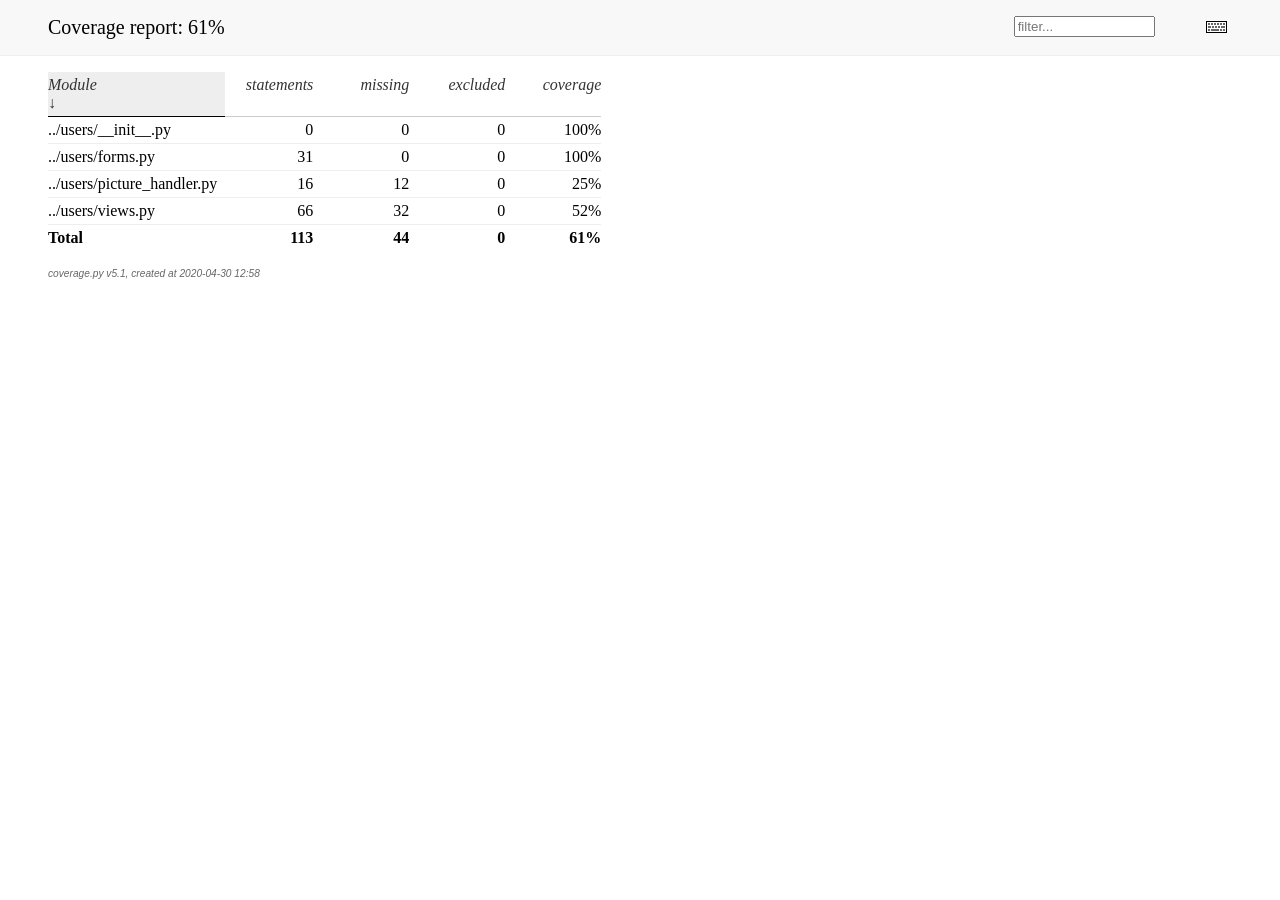
<file: worldlabcompanyblog/tests/htmlcov/index.html>
<!DOCTYPE html>
<html>
<head>
    <meta http-equiv="Content-Type" content="text/html; charset=utf-8">
    <title>Coverage report</title>
    <link rel="stylesheet" href="style.css" type="text/css">
    <script type="text/javascript" src="jquery.min.js"></script>
    <script type="text/javascript" src="jquery.ba-throttle-debounce.min.js"></script>
    <script type="text/javascript" src="jquery.tablesorter.min.js"></script>
    <script type="text/javascript" src="jquery.hotkeys.js"></script>
    <script type="text/javascript" src="coverage_html.js"></script>
    <script type="text/javascript">
        jQuery(document).ready(coverage.index_ready);
    </script>
</head>
<body class="indexfile">
<div id="header">
    <div class="content">
        <h1>Coverage report:
            <span class="pc_cov">61%</span>
        </h1>
        <img id="keyboard_icon" src="keybd_closed.png" alt="Show keyboard shortcuts" />
        <form id="filter_container">
            <input id="filter" type="text" value="" placeholder="filter..." />
        </form>
    </div>
</div>
<div class="help_panel">
    <img id="panel_icon" src="keybd_open.png" alt="Hide keyboard shortcuts" />
    <p class="legend">Hot-keys on this page</p>
    <div>
    <p class="keyhelp">
        <span class="key">n</span>
        <span class="key">s</span>
        <span class="key">m</span>
        <span class="key">x</span>
        <span class="key">c</span> &nbsp; change column sorting
    </p>
    </div>
</div>
<div id="index">
    <table class="index">
        <thead>
            <tr class="tablehead" title="Click to sort">
                <th class="name left headerSortDown shortkey_n">Module</th>
                <th class="shortkey_s">statements</th>
                <th class="shortkey_m">missing</th>
                <th class="shortkey_x">excluded</th>
                <th class="right shortkey_c">coverage</th>
            </tr>
        </thead>
        <tfoot>
            <tr class="total">
                <td class="name left">Total</td>
                <td>113</td>
                <td>44</td>
                <td>0</td>
                <td class="right" data-ratio="69 113">61%</td>
            </tr>
        </tfoot>
        <tbody>
            <tr class="file">
                <td class="name left"><a href="___users___init___py.html">../users/__init__.py</a></td>
                <td>0</td>
                <td>0</td>
                <td>0</td>
                <td class="right" data-ratio="0 0">100%</td>
            </tr>
            <tr class="file">
                <td class="name left"><a href="___users_forms_py.html">../users/forms.py</a></td>
                <td>31</td>
                <td>0</td>
                <td>0</td>
                <td class="right" data-ratio="31 31">100%</td>
            </tr>
            <tr class="file">
                <td class="name left"><a href="___users_picture_handler_py.html">../users/picture_handler.py</a></td>
                <td>16</td>
                <td>12</td>
                <td>0</td>
                <td class="right" data-ratio="4 16">25%</td>
            </tr>
            <tr class="file">
                <td class="name left"><a href="___users_views_py.html">../users/views.py</a></td>
                <td>66</td>
                <td>32</td>
                <td>0</td>
                <td class="right" data-ratio="34 66">52%</td>
            </tr>
        </tbody>
    </table>
    <p id="no_rows">
        No items found using the specified filter.
    </p>
</div>
<div id="footer">
    <div class="content">
        <p>
            <a class="nav" href="https://coverage.readthedocs.io">coverage.py v5.1</a>,
            created at 2020-04-30 12:58
        </p>
    </div>
</div>
</body>
</html>
</file>
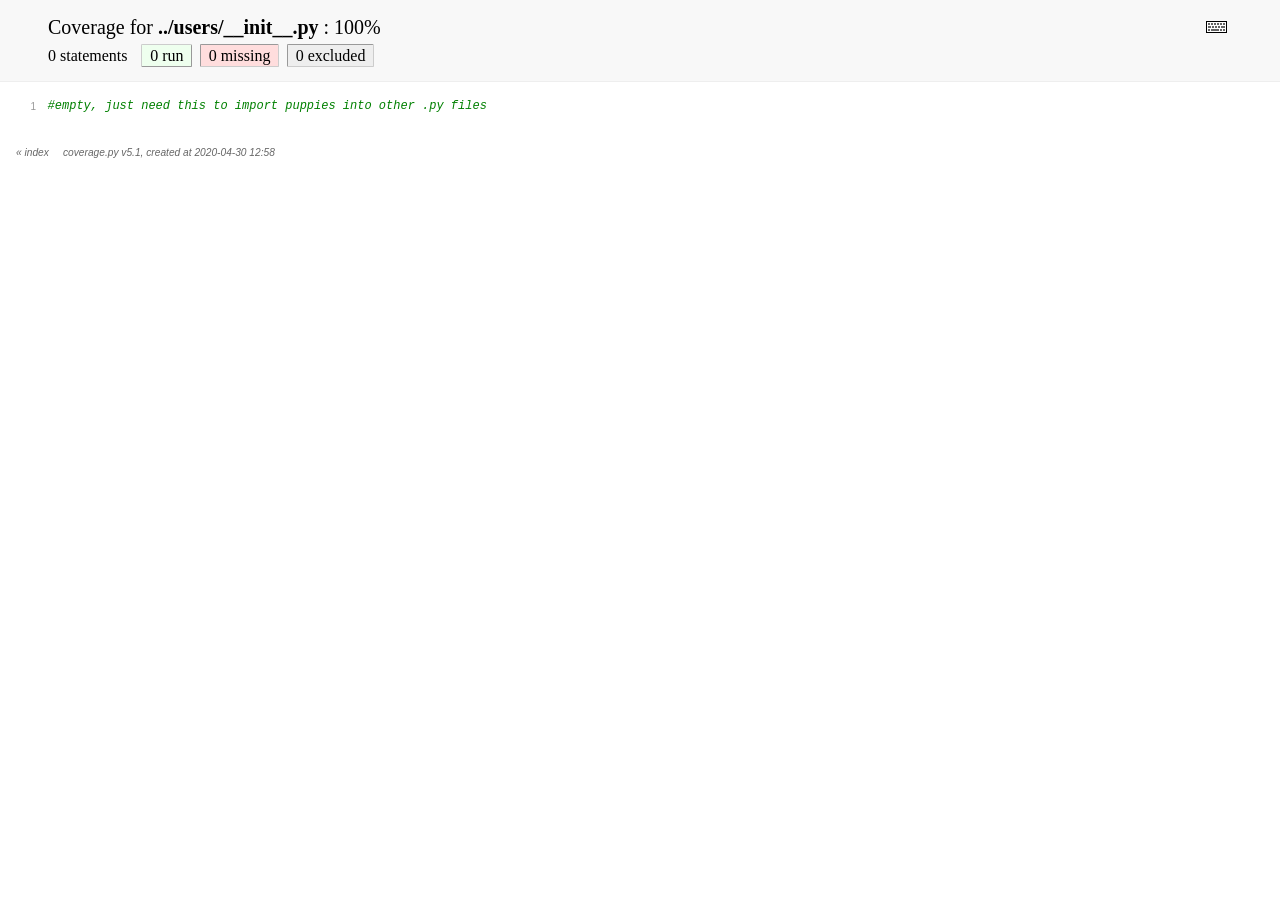
<file: worldlabcompanyblog/tests/htmlcov/___users___init___py.html>
<!DOCTYPE html>
<html>
<head>
    <meta http-equiv="Content-Type" content="text/html; charset=utf-8">
    <meta http-equiv="X-UA-Compatible" content="IE=emulateIE7" />
    <title>Coverage for ../users/__init__.py: 100%</title>
    <link rel="stylesheet" href="style.css" type="text/css">
    <script type="text/javascript" src="jquery.min.js"></script>
    <script type="text/javascript" src="jquery.hotkeys.js"></script>
    <script type="text/javascript" src="jquery.isonscreen.js"></script>
    <script type="text/javascript" src="coverage_html.js"></script>
    <script type="text/javascript">
        jQuery(document).ready(coverage.pyfile_ready);
    </script>
</head>
<body class="pyfile">
<div id="header">
    <div class="content">
        <h1>Coverage for <b>../users/__init__.py</b> :
            <span class="pc_cov">100%</span>
        </h1>
        <img id="keyboard_icon" src="keybd_closed.png" alt="Show keyboard shortcuts" />
        <h2 class="stats">
            0 statements &nbsp;
            <span class="run shortkey_r button_toggle_run">0 run</span>
            <span class="mis show_mis shortkey_m button_toggle_mis">0 missing</span>
            <span class="exc show_exc shortkey_x button_toggle_exc">0 excluded</span>
        </h2>
    </div>
</div>
<div class="help_panel">
    <img id="panel_icon" src="keybd_open.png" alt="Hide keyboard shortcuts" />
    <p class="legend">Hot-keys on this page</p>
    <div>
    <p class="keyhelp">
        <span class="key">r</span>
        <span class="key">m</span>
        <span class="key">x</span>
        <span class="key">p</span> &nbsp; toggle line displays
    </p>
    <p class="keyhelp">
        <span class="key">j</span>
        <span class="key">k</span> &nbsp; next/prev highlighted chunk
    </p>
    <p class="keyhelp">
        <span class="key">0</span> &nbsp; (zero) top of page
    </p>
    <p class="keyhelp">
        <span class="key">1</span> &nbsp; (one) first highlighted chunk
    </p>
    </div>
</div>
<div id="source">
    <p id="t1" class="pln"><span class="n"><a href="#t1">1</a></span><span class="t"><span class="com">#empty, just need this to import puppies into other .py files</span>&nbsp;</span><span class="r"></span></p>
</div>
<div id="footer">
    <div class="content">
        <p>
            <a class="nav" href="index.html">&#xab; index</a> &nbsp; &nbsp; <a class="nav" href="https://coverage.readthedocs.io">coverage.py v5.1</a>,
            created at 2020-04-30 12:58
        </p>
    </div>
</div>
</body>
</html>
</file>
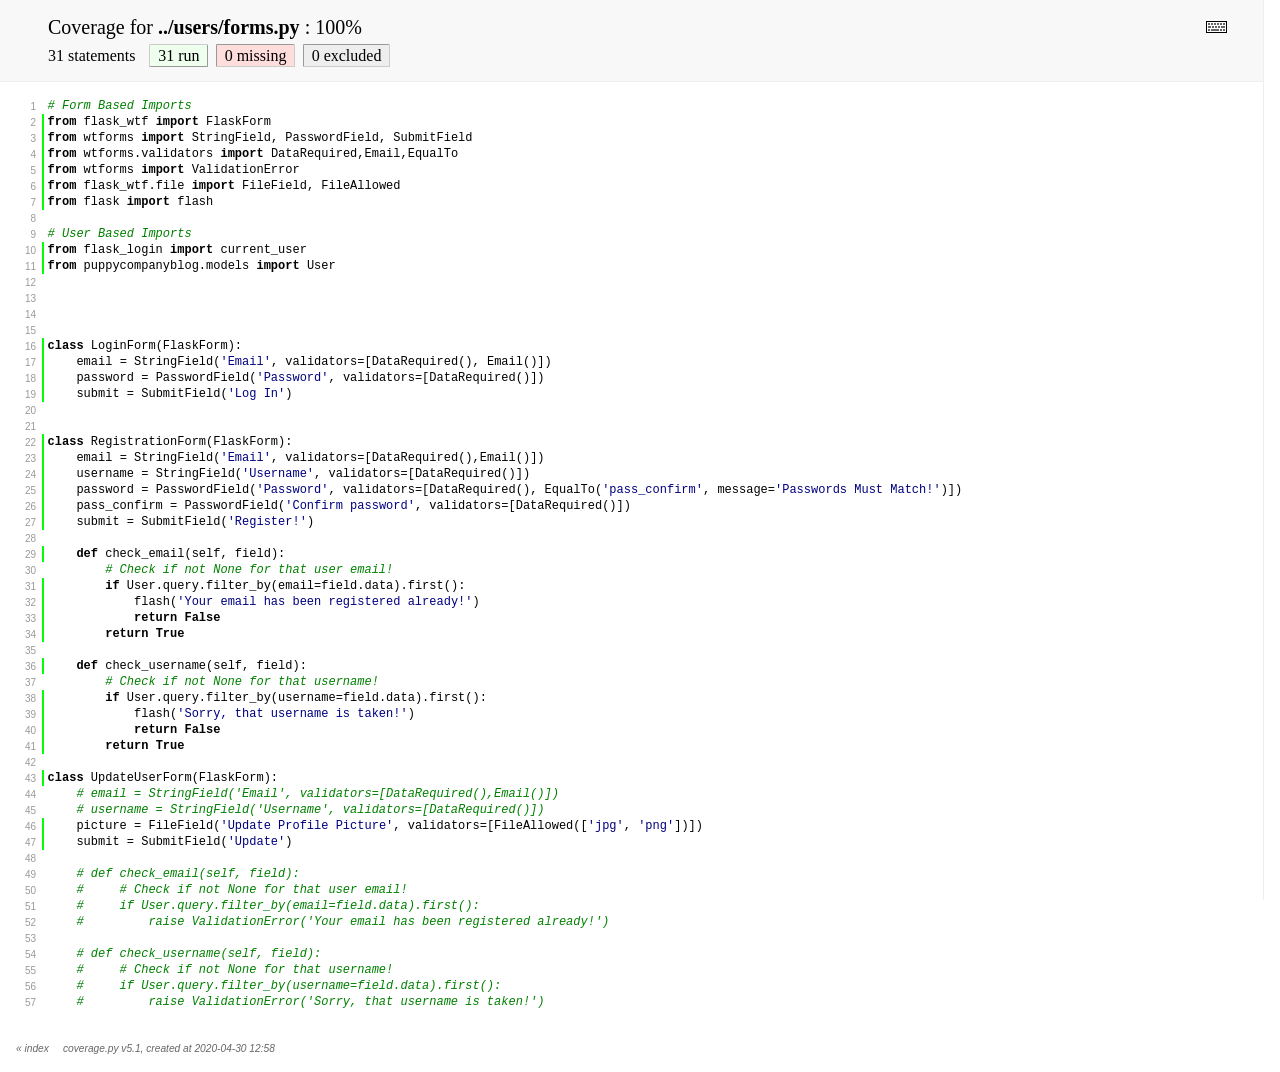
<file: worldlabcompanyblog/tests/htmlcov/___users_forms_py.html>
<!DOCTYPE html>
<html>
<head>
    <meta http-equiv="Content-Type" content="text/html; charset=utf-8">
    <meta http-equiv="X-UA-Compatible" content="IE=emulateIE7" />
    <title>Coverage for ../users/forms.py: 100%</title>
    <link rel="stylesheet" href="style.css" type="text/css">
    <script type="text/javascript" src="jquery.min.js"></script>
    <script type="text/javascript" src="jquery.hotkeys.js"></script>
    <script type="text/javascript" src="jquery.isonscreen.js"></script>
    <script type="text/javascript" src="coverage_html.js"></script>
    <script type="text/javascript">
        jQuery(document).ready(coverage.pyfile_ready);
    </script>
</head>
<body class="pyfile">
<div id="header">
    <div class="content">
        <h1>Coverage for <b>../users/forms.py</b> :
            <span class="pc_cov">100%</span>
        </h1>
        <img id="keyboard_icon" src="keybd_closed.png" alt="Show keyboard shortcuts" />
        <h2 class="stats">
            31 statements &nbsp;
            <span class="run shortkey_r button_toggle_run">31 run</span>
            <span class="mis show_mis shortkey_m button_toggle_mis">0 missing</span>
            <span class="exc show_exc shortkey_x button_toggle_exc">0 excluded</span>
        </h2>
    </div>
</div>
<div class="help_panel">
    <img id="panel_icon" src="keybd_open.png" alt="Hide keyboard shortcuts" />
    <p class="legend">Hot-keys on this page</p>
    <div>
    <p class="keyhelp">
        <span class="key">r</span>
        <span class="key">m</span>
        <span class="key">x</span>
        <span class="key">p</span> &nbsp; toggle line displays
    </p>
    <p class="keyhelp">
        <span class="key">j</span>
        <span class="key">k</span> &nbsp; next/prev highlighted chunk
    </p>
    <p class="keyhelp">
        <span class="key">0</span> &nbsp; (zero) top of page
    </p>
    <p class="keyhelp">
        <span class="key">1</span> &nbsp; (one) first highlighted chunk
    </p>
    </div>
</div>
<div id="source">
    <p id="t1" class="pln"><span class="n"><a href="#t1">1</a></span><span class="t"><span class="com"># Form Based Imports</span>&nbsp;</span><span class="r"></span></p>
    <p id="t2" class="run"><span class="n"><a href="#t2">2</a></span><span class="t"><span class="key">from</span> <span class="nam">flask_wtf</span> <span class="key">import</span> <span class="nam">FlaskForm</span>&nbsp;</span><span class="r"></span></p>
    <p id="t3" class="run"><span class="n"><a href="#t3">3</a></span><span class="t"><span class="key">from</span> <span class="nam">wtforms</span> <span class="key">import</span> <span class="nam">StringField</span><span class="op">,</span> <span class="nam">PasswordField</span><span class="op">,</span> <span class="nam">SubmitField</span>&nbsp;</span><span class="r"></span></p>
    <p id="t4" class="run"><span class="n"><a href="#t4">4</a></span><span class="t"><span class="key">from</span> <span class="nam">wtforms</span><span class="op">.</span><span class="nam">validators</span> <span class="key">import</span> <span class="nam">DataRequired</span><span class="op">,</span><span class="nam">Email</span><span class="op">,</span><span class="nam">EqualTo</span>&nbsp;</span><span class="r"></span></p>
    <p id="t5" class="run"><span class="n"><a href="#t5">5</a></span><span class="t"><span class="key">from</span> <span class="nam">wtforms</span> <span class="key">import</span> <span class="nam">ValidationError</span>&nbsp;</span><span class="r"></span></p>
    <p id="t6" class="run"><span class="n"><a href="#t6">6</a></span><span class="t"><span class="key">from</span> <span class="nam">flask_wtf</span><span class="op">.</span><span class="nam">file</span> <span class="key">import</span> <span class="nam">FileField</span><span class="op">,</span> <span class="nam">FileAllowed</span>&nbsp;</span><span class="r"></span></p>
    <p id="t7" class="run"><span class="n"><a href="#t7">7</a></span><span class="t"><span class="key">from</span> <span class="nam">flask</span> <span class="key">import</span> <span class="nam">flash</span>&nbsp;</span><span class="r"></span></p>
    <p id="t8" class="pln"><span class="n"><a href="#t8">8</a></span><span class="t">&nbsp;</span><span class="r"></span></p>
    <p id="t9" class="pln"><span class="n"><a href="#t9">9</a></span><span class="t"><span class="com"># User Based Imports</span>&nbsp;</span><span class="r"></span></p>
    <p id="t10" class="run"><span class="n"><a href="#t10">10</a></span><span class="t"><span class="key">from</span> <span class="nam">flask_login</span> <span class="key">import</span> <span class="nam">current_user</span>&nbsp;</span><span class="r"></span></p>
    <p id="t11" class="run"><span class="n"><a href="#t11">11</a></span><span class="t"><span class="key">from</span> <span class="nam">puppycompanyblog</span><span class="op">.</span><span class="nam">models</span> <span class="key">import</span> <span class="nam">User</span>&nbsp;</span><span class="r"></span></p>
    <p id="t12" class="pln"><span class="n"><a href="#t12">12</a></span><span class="t">&nbsp;</span><span class="r"></span></p>
    <p id="t13" class="pln"><span class="n"><a href="#t13">13</a></span><span class="t">&nbsp;</span><span class="r"></span></p>
    <p id="t14" class="pln"><span class="n"><a href="#t14">14</a></span><span class="t">&nbsp;</span><span class="r"></span></p>
    <p id="t15" class="pln"><span class="n"><a href="#t15">15</a></span><span class="t">&nbsp;</span><span class="r"></span></p>
    <p id="t16" class="run"><span class="n"><a href="#t16">16</a></span><span class="t"><span class="key">class</span> <span class="nam">LoginForm</span><span class="op">(</span><span class="nam">FlaskForm</span><span class="op">)</span><span class="op">:</span>&nbsp;</span><span class="r"></span></p>
    <p id="t17" class="run"><span class="n"><a href="#t17">17</a></span><span class="t">    <span class="nam">email</span> <span class="op">=</span> <span class="nam">StringField</span><span class="op">(</span><span class="str">'Email'</span><span class="op">,</span> <span class="nam">validators</span><span class="op">=</span><span class="op">[</span><span class="nam">DataRequired</span><span class="op">(</span><span class="op">)</span><span class="op">,</span> <span class="nam">Email</span><span class="op">(</span><span class="op">)</span><span class="op">]</span><span class="op">)</span>&nbsp;</span><span class="r"></span></p>
    <p id="t18" class="run"><span class="n"><a href="#t18">18</a></span><span class="t">    <span class="nam">password</span> <span class="op">=</span> <span class="nam">PasswordField</span><span class="op">(</span><span class="str">'Password'</span><span class="op">,</span> <span class="nam">validators</span><span class="op">=</span><span class="op">[</span><span class="nam">DataRequired</span><span class="op">(</span><span class="op">)</span><span class="op">]</span><span class="op">)</span>&nbsp;</span><span class="r"></span></p>
    <p id="t19" class="run"><span class="n"><a href="#t19">19</a></span><span class="t">    <span class="nam">submit</span> <span class="op">=</span> <span class="nam">SubmitField</span><span class="op">(</span><span class="str">'Log In'</span><span class="op">)</span>&nbsp;</span><span class="r"></span></p>
    <p id="t20" class="pln"><span class="n"><a href="#t20">20</a></span><span class="t">&nbsp;</span><span class="r"></span></p>
    <p id="t21" class="pln"><span class="n"><a href="#t21">21</a></span><span class="t">&nbsp;</span><span class="r"></span></p>
    <p id="t22" class="run"><span class="n"><a href="#t22">22</a></span><span class="t"><span class="key">class</span> <span class="nam">RegistrationForm</span><span class="op">(</span><span class="nam">FlaskForm</span><span class="op">)</span><span class="op">:</span>&nbsp;</span><span class="r"></span></p>
    <p id="t23" class="run"><span class="n"><a href="#t23">23</a></span><span class="t">    <span class="nam">email</span> <span class="op">=</span> <span class="nam">StringField</span><span class="op">(</span><span class="str">'Email'</span><span class="op">,</span> <span class="nam">validators</span><span class="op">=</span><span class="op">[</span><span class="nam">DataRequired</span><span class="op">(</span><span class="op">)</span><span class="op">,</span><span class="nam">Email</span><span class="op">(</span><span class="op">)</span><span class="op">]</span><span class="op">)</span>&nbsp;</span><span class="r"></span></p>
    <p id="t24" class="run"><span class="n"><a href="#t24">24</a></span><span class="t">    <span class="nam">username</span> <span class="op">=</span> <span class="nam">StringField</span><span class="op">(</span><span class="str">'Username'</span><span class="op">,</span> <span class="nam">validators</span><span class="op">=</span><span class="op">[</span><span class="nam">DataRequired</span><span class="op">(</span><span class="op">)</span><span class="op">]</span><span class="op">)</span>&nbsp;</span><span class="r"></span></p>
    <p id="t25" class="run"><span class="n"><a href="#t25">25</a></span><span class="t">    <span class="nam">password</span> <span class="op">=</span> <span class="nam">PasswordField</span><span class="op">(</span><span class="str">'Password'</span><span class="op">,</span> <span class="nam">validators</span><span class="op">=</span><span class="op">[</span><span class="nam">DataRequired</span><span class="op">(</span><span class="op">)</span><span class="op">,</span> <span class="nam">EqualTo</span><span class="op">(</span><span class="str">'pass_confirm'</span><span class="op">,</span> <span class="nam">message</span><span class="op">=</span><span class="str">'Passwords Must Match!'</span><span class="op">)</span><span class="op">]</span><span class="op">)</span>&nbsp;</span><span class="r"></span></p>
    <p id="t26" class="run"><span class="n"><a href="#t26">26</a></span><span class="t">    <span class="nam">pass_confirm</span> <span class="op">=</span> <span class="nam">PasswordField</span><span class="op">(</span><span class="str">'Confirm password'</span><span class="op">,</span> <span class="nam">validators</span><span class="op">=</span><span class="op">[</span><span class="nam">DataRequired</span><span class="op">(</span><span class="op">)</span><span class="op">]</span><span class="op">)</span>&nbsp;</span><span class="r"></span></p>
    <p id="t27" class="run"><span class="n"><a href="#t27">27</a></span><span class="t">    <span class="nam">submit</span> <span class="op">=</span> <span class="nam">SubmitField</span><span class="op">(</span><span class="str">'Register!'</span><span class="op">)</span>&nbsp;</span><span class="r"></span></p>
    <p id="t28" class="pln"><span class="n"><a href="#t28">28</a></span><span class="t">&nbsp;</span><span class="r"></span></p>
    <p id="t29" class="run"><span class="n"><a href="#t29">29</a></span><span class="t">    <span class="key">def</span> <span class="nam">check_email</span><span class="op">(</span><span class="nam">self</span><span class="op">,</span> <span class="nam">field</span><span class="op">)</span><span class="op">:</span>&nbsp;</span><span class="r"></span></p>
    <p id="t30" class="pln"><span class="n"><a href="#t30">30</a></span><span class="t">        <span class="com"># Check if not None for that user email!</span>&nbsp;</span><span class="r"></span></p>
    <p id="t31" class="run"><span class="n"><a href="#t31">31</a></span><span class="t">        <span class="key">if</span> <span class="nam">User</span><span class="op">.</span><span class="nam">query</span><span class="op">.</span><span class="nam">filter_by</span><span class="op">(</span><span class="nam">email</span><span class="op">=</span><span class="nam">field</span><span class="op">.</span><span class="nam">data</span><span class="op">)</span><span class="op">.</span><span class="nam">first</span><span class="op">(</span><span class="op">)</span><span class="op">:</span>&nbsp;</span><span class="r"></span></p>
    <p id="t32" class="run"><span class="n"><a href="#t32">32</a></span><span class="t">            <span class="nam">flash</span><span class="op">(</span><span class="str">'Your email has been registered already!'</span><span class="op">)</span>&nbsp;</span><span class="r"></span></p>
    <p id="t33" class="run"><span class="n"><a href="#t33">33</a></span><span class="t">            <span class="key">return</span> <span class="key">False</span>&nbsp;</span><span class="r"></span></p>
    <p id="t34" class="run"><span class="n"><a href="#t34">34</a></span><span class="t">        <span class="key">return</span> <span class="key">True</span>&nbsp;</span><span class="r"></span></p>
    <p id="t35" class="pln"><span class="n"><a href="#t35">35</a></span><span class="t">&nbsp;</span><span class="r"></span></p>
    <p id="t36" class="run"><span class="n"><a href="#t36">36</a></span><span class="t">    <span class="key">def</span> <span class="nam">check_username</span><span class="op">(</span><span class="nam">self</span><span class="op">,</span> <span class="nam">field</span><span class="op">)</span><span class="op">:</span>&nbsp;</span><span class="r"></span></p>
    <p id="t37" class="pln"><span class="n"><a href="#t37">37</a></span><span class="t">        <span class="com"># Check if not None for that username!</span>&nbsp;</span><span class="r"></span></p>
    <p id="t38" class="run"><span class="n"><a href="#t38">38</a></span><span class="t">        <span class="key">if</span> <span class="nam">User</span><span class="op">.</span><span class="nam">query</span><span class="op">.</span><span class="nam">filter_by</span><span class="op">(</span><span class="nam">username</span><span class="op">=</span><span class="nam">field</span><span class="op">.</span><span class="nam">data</span><span class="op">)</span><span class="op">.</span><span class="nam">first</span><span class="op">(</span><span class="op">)</span><span class="op">:</span>&nbsp;</span><span class="r"></span></p>
    <p id="t39" class="run"><span class="n"><a href="#t39">39</a></span><span class="t">            <span class="nam">flash</span><span class="op">(</span><span class="str">'Sorry, that username is taken!'</span><span class="op">)</span>&nbsp;</span><span class="r"></span></p>
    <p id="t40" class="run"><span class="n"><a href="#t40">40</a></span><span class="t">            <span class="key">return</span> <span class="key">False</span>&nbsp;</span><span class="r"></span></p>
    <p id="t41" class="run"><span class="n"><a href="#t41">41</a></span><span class="t">        <span class="key">return</span> <span class="key">True</span>&nbsp;</span><span class="r"></span></p>
    <p id="t42" class="pln"><span class="n"><a href="#t42">42</a></span><span class="t">&nbsp;</span><span class="r"></span></p>
    <p id="t43" class="run"><span class="n"><a href="#t43">43</a></span><span class="t"><span class="key">class</span> <span class="nam">UpdateUserForm</span><span class="op">(</span><span class="nam">FlaskForm</span><span class="op">)</span><span class="op">:</span>&nbsp;</span><span class="r"></span></p>
    <p id="t44" class="pln"><span class="n"><a href="#t44">44</a></span><span class="t">    <span class="com"># email = StringField('Email', validators=[DataRequired(),Email()])</span>&nbsp;</span><span class="r"></span></p>
    <p id="t45" class="pln"><span class="n"><a href="#t45">45</a></span><span class="t">    <span class="com"># username = StringField('Username', validators=[DataRequired()])</span>&nbsp;</span><span class="r"></span></p>
    <p id="t46" class="run"><span class="n"><a href="#t46">46</a></span><span class="t">    <span class="nam">picture</span> <span class="op">=</span> <span class="nam">FileField</span><span class="op">(</span><span class="str">'Update Profile Picture'</span><span class="op">,</span> <span class="nam">validators</span><span class="op">=</span><span class="op">[</span><span class="nam">FileAllowed</span><span class="op">(</span><span class="op">[</span><span class="str">'jpg'</span><span class="op">,</span> <span class="str">'png'</span><span class="op">]</span><span class="op">)</span><span class="op">]</span><span class="op">)</span>&nbsp;</span><span class="r"></span></p>
    <p id="t47" class="run"><span class="n"><a href="#t47">47</a></span><span class="t">    <span class="nam">submit</span> <span class="op">=</span> <span class="nam">SubmitField</span><span class="op">(</span><span class="str">'Update'</span><span class="op">)</span>&nbsp;</span><span class="r"></span></p>
    <p id="t48" class="pln"><span class="n"><a href="#t48">48</a></span><span class="t">&nbsp;</span><span class="r"></span></p>
    <p id="t49" class="pln"><span class="n"><a href="#t49">49</a></span><span class="t">    <span class="com"># def check_email(self, field):</span>&nbsp;</span><span class="r"></span></p>
    <p id="t50" class="pln"><span class="n"><a href="#t50">50</a></span><span class="t">    <span class="com">#     # Check if not None for that user email!</span>&nbsp;</span><span class="r"></span></p>
    <p id="t51" class="pln"><span class="n"><a href="#t51">51</a></span><span class="t">    <span class="com">#     if User.query.filter_by(email=field.data).first():</span>&nbsp;</span><span class="r"></span></p>
    <p id="t52" class="pln"><span class="n"><a href="#t52">52</a></span><span class="t">    <span class="com">#         raise ValidationError('Your email has been registered already!')</span>&nbsp;</span><span class="r"></span></p>
    <p id="t53" class="pln"><span class="n"><a href="#t53">53</a></span><span class="t">&nbsp;</span><span class="r"></span></p>
    <p id="t54" class="pln"><span class="n"><a href="#t54">54</a></span><span class="t">    <span class="com"># def check_username(self, field):</span>&nbsp;</span><span class="r"></span></p>
    <p id="t55" class="pln"><span class="n"><a href="#t55">55</a></span><span class="t">    <span class="com">#     # Check if not None for that username!</span>&nbsp;</span><span class="r"></span></p>
    <p id="t56" class="pln"><span class="n"><a href="#t56">56</a></span><span class="t">    <span class="com">#     if User.query.filter_by(username=field.data).first():</span>&nbsp;</span><span class="r"></span></p>
    <p id="t57" class="pln"><span class="n"><a href="#t57">57</a></span><span class="t">    <span class="com">#         raise ValidationError('Sorry, that username is taken!')</span>&nbsp;</span><span class="r"></span></p>
</div>
<div id="footer">
    <div class="content">
        <p>
            <a class="nav" href="index.html">&#xab; index</a> &nbsp; &nbsp; <a class="nav" href="https://coverage.readthedocs.io">coverage.py v5.1</a>,
            created at 2020-04-30 12:58
        </p>
    </div>
</div>
</body>
</html>
</file>
<file: worldlabcompanyblog/tests/htmlcov/style.css>
@charset "UTF-8";
/* Licensed under the Apache License: http://www.apache.org/licenses/LICENSE-2.0 */
/* For details: https://github.com/nedbat/coveragepy/blob/master/NOTICE.txt */
/* Don't edit this .css file. Edit the .scss file instead! */
html, body, h1, h2, h3, p, table, td, th { margin: 0; padding: 0; border: 0; font-weight: inherit; font-style: inherit; font-size: 100%; font-family: inherit; vertical-align: baseline; }

body { font-family: georgia, serif; font-size: 1em; }

html > body { font-size: 16px; }

p { font-size: .75em; line-height: 1.33333333em; }

table { border-collapse: collapse; }

td { vertical-align: top; }

table tr.hidden { display: none !important; }

p#no_rows { display: none; font-size: 1.2em; }

a.nav { text-decoration: none; color: inherit; }
a.nav:hover { text-decoration: underline; color: inherit; }

#header { background: #f8f8f8; width: 100%; border-bottom: 1px solid #eee; }

.indexfile #footer { margin: 1em 3em; }

.pyfile #footer { margin: 1em 1em; }

#footer .content { padding: 0; font-size: 85%; font-family: verdana, sans-serif; color: #666666; font-style: italic; }

#index { margin: 1em 0 0 3em; }

#header .content { padding: 1em 3rem; }

h1 { font-size: 1.25em; display: inline-block; }

#filter_container { display: inline-block; float: right; margin: 0 2em 0 0; }
#filter_container input { width: 10em; }

h2.stats { margin-top: .5em; font-size: 1em; }

.stats span { border: 1px solid; border-radius: .1em; padding: .1em .5em; margin: 0 .1em; cursor: pointer; border-color: #ccc #999 #999 #ccc; }
.stats span.run { background: #eeffee; }
.stats span.run.show_run { border-color: #999 #ccc #ccc #999; background: #ddffdd; }
.stats span.mis { background: #ffeeee; }
.stats span.mis.show_mis { border-color: #999 #ccc #ccc #999; background: #ffdddd; }
.stats span.exc { background: #f7f7f7; }
.stats span.exc.show_exc { border-color: #999 #ccc #ccc #999; background: #eeeeee; }
.stats span.par { background: #ffffd5; }
.stats span.par.show_par { border-color: #999 #ccc #ccc #999; background: #ffffaa; }

#source p .annotate.long, .help_panel { display: none; position: absolute; z-index: 999; background: #ffffcc; border: 1px solid #888; border-radius: .2em; box-shadow: #cccccc .2em .2em .2em; color: #333; padding: .25em .5em; }

#source p .annotate.long { white-space: normal; float: right; top: 1.75em; right: 1em; height: auto; }

#keyboard_icon { float: right; margin: 5px; cursor: pointer; }

.help_panel { padding: .5em; border: 1px solid #883; }
.help_panel .legend { font-style: italic; margin-bottom: 1em; }
.indexfile .help_panel { width: 20em; height: 4em; }
.pyfile .help_panel { width: 16em; height: 8em; }

#panel_icon { float: right; cursor: pointer; }

.keyhelp { margin: .75em; }
.keyhelp .key { border: 1px solid black; border-color: #888 #333 #333 #888; padding: .1em .35em; font-family: monospace; font-weight: bold; background: #eee; }

#source { padding: 1em 0 1em 3rem; font-family: Consolas, "Liberation Mono", Menlo, Courier, monospace; }
#source p { position: relative; white-space: pre; }
#source p * { box-sizing: border-box; }
#source p .n { float: left; text-align: right; width: 3rem; box-sizing: border-box; margin-left: -3rem; padding-right: 1em; color: #999999; font-family: verdana, sans-serif; }
#source p .n a { text-decoration: none; color: #999999; font-size: .8333em; line-height: 1em; }
#source p .n a:hover { text-decoration: underline; color: #999999; }
#source p.highlight .n { background: #ffdd00; }
#source p .t { display: inline-block; width: 100%; box-sizing: border-box; margin-left: -.5em; padding-left: 0.3em; border-left: 0.2em solid white; }
#source p .t:hover { background: #f2f2f2; }
#source p .t:hover ~ .r .annotate.long { display: block; }
#source p .t .com { color: green; font-style: italic; line-height: 1px; }
#source p .t .key { font-weight: bold; line-height: 1px; }
#source p .t .str { color: #000080; }
#source p.mis .t { border-left: 0.2em solid #ff0000; }
#source p.mis.show_mis .t { background: #ffdddd; }
#source p.mis.show_mis .t:hover { background: #f2d2d2; }
#source p.run .t { border-left: 0.2em solid #00ff00; }
#source p.run.show_run .t { background: #ddffdd; }
#source p.run.show_run .t:hover { background: #d2f2d2; }
#source p.exc .t { border-left: 0.2em solid #808080; }
#source p.exc.show_exc .t { background: #eeeeee; }
#source p.exc.show_exc .t:hover { background: #e2e2e2; }
#source p.par .t { border-left: 0.2em solid #eeee99; }
#source p.par.show_par .t { background: #ffffaa; }
#source p.par.show_par .t:hover { background: #f2f2a2; }
#source p .r { position: absolute; top: 0; right: 2.5em; font-family: verdana, sans-serif; }
#source p .annotate { font-family: georgia; color: #666; padding-right: .5em; }
#source p .annotate.short:hover ~ .long { display: block; }
#source p .annotate.long { width: 30em; right: 2.5em; }
#source p input { display: none; }
#source p input ~ .r label.ctx { cursor: pointer; border-radius: .25em; }
#source p input ~ .r label.ctx::before { content: "▶ "; }
#source p input ~ .r label.ctx:hover { background: #d5f7ff; color: #666; }
#source p input:checked ~ .r label.ctx { background: #aaeeff; color: #666; border-radius: .75em .75em 0 0; padding: 0 .5em; margin: -.25em 0; }
#source p input:checked ~ .r label.ctx::before { content: "▼ "; }
#source p input:checked ~ .ctxs { padding: .25em .5em; overflow-y: scroll; max-height: 10.5em; }
#source p label.ctx { color: #999; display: inline-block; padding: 0 .5em; font-size: .8333em; }
#source p .ctxs { display: block; max-height: 0; overflow-y: hidden; transition: all .2s; padding: 0 .5em; font-family: verdana, sans-serif; white-space: nowrap; background: #aaeeff; border-radius: .25em; margin-right: 1.75em; }
#source p .ctxs span { display: block; text-align: right; }

#index td, #index th { text-align: right; width: 5em; padding: .25em .5em; border-bottom: 1px solid #eee; }
#index td.left, #index th.left { padding-left: 0; }
#index td.right, #index th.right { padding-right: 0; }
#index td.name, #index th.name { text-align: left; width: auto; }
#index th { font-style: italic; color: #333; border-bottom: 1px solid #ccc; cursor: pointer; }
#index th:hover { background: #eee; border-bottom: 1px solid #999; }
#index th.headerSortDown, #index th.headerSortUp { border-bottom: 1px solid #000; white-space: nowrap; background: #eee; }
#index th.headerSortDown:after { content: " ↓"; }
#index th.headerSortUp:after { content: " ↑"; }
#index td.name a { text-decoration: none; color: #000; }
#index tr.total td, #index tr.total_dynamic td { font-weight: bold; border-top: 1px solid #ccc; border-bottom: none; }
#index tr.file:hover { background: #eeeeee; }
#index tr.file:hover td.name { text-decoration: underline; color: #000; }

#scroll_marker { position: fixed; right: 0; top: 0; width: 16px; height: 100%; background: white; border-left: 1px solid #eee; will-change: transform; }
#scroll_marker .marker { background: #ddd; position: absolute; min-height: 3px; width: 100%; }
</file>
